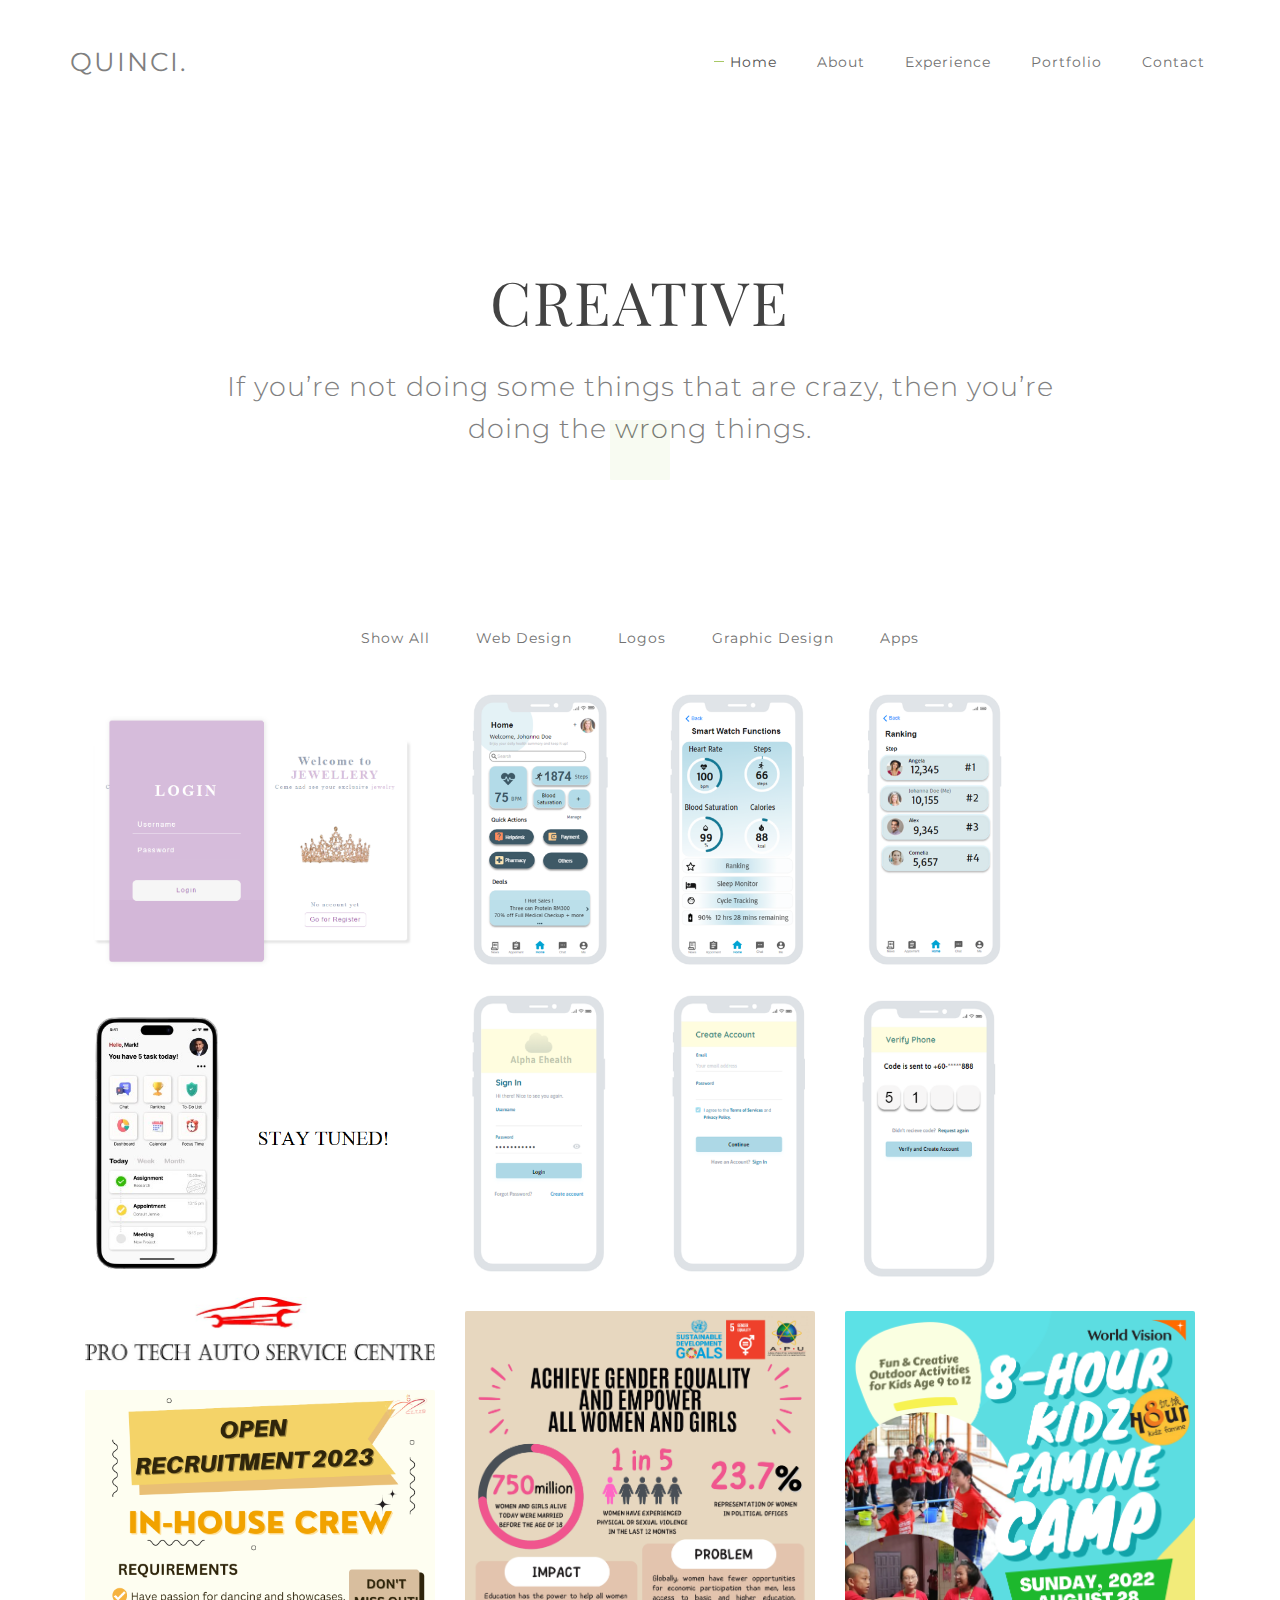
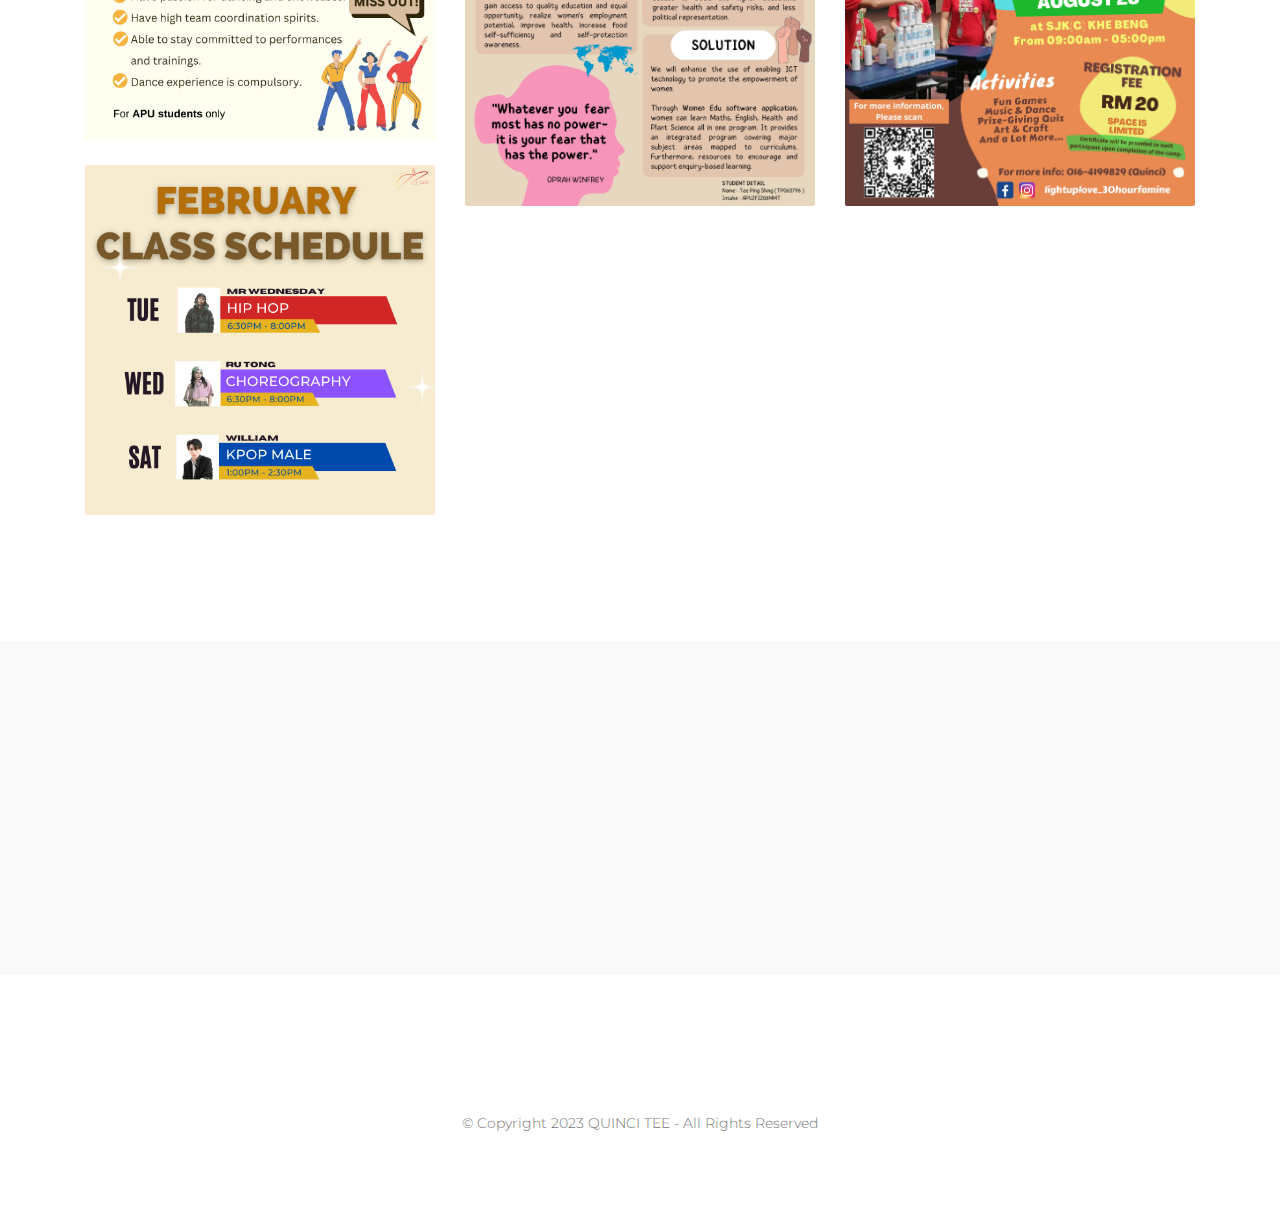
<file: index.html>
<!DOCTYPE html>
<html lang="en">
    <head>

        <meta charset="UTF-8">
        <meta http-equiv="X-UA-Compatible" content="IE=Edge">
        <meta name="description" content="">
        <meta name="keywords" content="">
        <meta name="author" content="GeTheme">
        <meta name="viewport" content="width=device-width, initial-scale=1, maximum-scale=1">

        <title>QUINCI</title>

        <!-- Bootstrap CSS -->
        <link rel="stylesheet" href="css/bootstrap.min.css"> 

        <!-- Main css -->
        <link rel="stylesheet" href="css/style.css">

        <!-- Animate CSS -->
        <link rel="stylesheet" href="css/animate.css">

        <!-- Font Awesome Icons CSS -->
        <link rel="stylesheet" href="css/font-awesome.min.css">

        <!-- Magnific-popup CSS -->
        <link rel="stylesheet" href="css/magnific-popup.css">

            <!-- Add icon library -->
            <link rel="stylesheet" href="https://cdnjs.cloudflare.com/ajax/libs/font-awesome/4.7.0/css/font-awesome.min.css">



        <!-- Google Fonts Link -->
        <link href="https://fonts.googleapis.com/css?family=Montserrat:100,200,300,400,500,600,700,800,900" rel="stylesheet" type="text/css">
        <link href="https://fonts.googleapis.com/css?family=Playfair+Display:400,700,900" rel="stylesheet" type="text/css">

    </head>
    <body>


        <!-- PRE LOADER -->

        <div class="preloader">
             <div class="sk-spinner sk-spinner-pulse"></div>
        </div>



        <!-- Navigation Section -->

        <div class="navbar navbar-default navbar-static-top">
            <div class="container">

                <div class="navbar-header">
                    <button class="navbar-toggle" data-toggle="collapse" data-target=".navbar-collapse">
                        <span class="icon icon-bar"></span>
                        <span class="icon icon-bar"></span>
                        <span class="icon icon-bar"></span>
                    </button>
                    <a href="index.html" class="navbar-brand">QUINCI.</a>
                </div>

                <div class="collapse navbar-collapse">
                    <ul class="nav navbar-nav navbar-right">
                        <li class="active"><a href="index.html">Home</a></li>
                        <li><a href="about.html">About</a></li>
                        <li><a href="service.html">Experience</a></li>
                        <li><a href="work.html">Portfolio</a></li>
                        <li><a href="contact.html">Contact</a></li>
                    </ul>
                </div>

            </div>
        </div>


        <!-- Home Section -->

        <section id="home" class="main">
            <div class="container">
                <div class="row">

                    <div class="col-md-12 col-sm-12">
                        <h1 class="wow fadeInUp head" data-wow-delay="0.6s">CREATIVE</h1>
                        <p class="wow fadeInUp lr-pd" data-wow-delay="0.8s">If you’re not doing some things that are crazy, then you’re doing the wrong things.</p>
                    </div>

                </div>
            </div>
        </section>


        <!-- Portfolio Section -->

        <section id="portfolio">
            <div class="container">
                <div class="row">

                    <div class="col-md-12 col-sm-12">

                        <!-- work section -->
                            <div class="work-section wow fadeInUp" data-wow-delay="1s">

                                <ul class="filter-wrapper clearfix">
                                     <li><a href="#" data-filter="*" class="selected opc-main-bg">Show All</a></li>
                                     <li><a href="#" class="opc-main-bg" data-filter=".web">Web Design</a></li>
                                     <li><a href="#" class="opc-main-bg" data-filter=".logos">Logos</a></li>
                                     <li><a href="#" class="opc-main-bg" data-filter=".graphics">Graphic Design</a></li>
                                     <li><a href="#" class="opc-main-bg" data-filter=".apps">Apps</a></li>
                                </ul>

                                <!-- work box section -->
                                <div class="work-box-section wow fadeInUp" data-wow-delay="1.4s">
                                    <div class="work-box-wrapper col4-work-box">

                                        <div class="work-box web col-md-4 col-sm-6">
                                            <div class="portfolio-thumb">
                                                <a href="img/portfolio1.png" class="image-popup">
                                                    <div class="portfolio-item-hover">
                                                        <i class="fa fa-plus"></i>
                                                    </div>
                                                    <img src="img/portfolio1.png" class="img-responsive" alt="Portfolio">
                                                </a>
                                            </div>
                                        </div>

                                        <div class="work-box apps col-sm-6">
                                            <div class="portfolio-thumb">
                                                <a href="img/portfolio2.png" class="image-popup">
                                                    <div class="portfolio-item-hover">
                                                        <i class="fa fa-plus"></i>
                                                    </div>
                                                    <img src="img/portfolio2.png" class="img-responsive" alt="Portfolio">
                                                </a>
                                            </div>
                                        </div>

                                        <div class="work-box apps col-sm-6">
                                            <div class="portfolio-thumb">
                                                <a href="img/portfolio3.png" class="image-popup">
                                                    <div class="portfolio-item-hover">
                                                        <i class="fa fa-plus"></i>
                                                    </div>
                                                    <img src="img/portfolio3.png" class="img-responsive" alt="Portfolio">
                                                </a>
                                            </div>
                                        </div>

                                        <div class="work-box apps col-md-4 col-sm-6">
                                            <div class="portfolio-thumb">
                                                <a href="img/portfolio4.png" class="image-popup">
                                                    <div class="portfolio-item-hover">
                                                        <i class="fa fa-plus"></i>
                                                    </div>
                                                    <img src="img/portfolio4.png" class="img-responsive" alt="Portfolio">
                                                </a>
                                            </div>
                                        </div>

                                        <div class="work-box logos col-md-4 col-sm-6">
                                            <div class="portfolio-thumb">
                                                <a href="img/portfolio5.jpg" class="image-popup">
                                                    <div class="portfolio-item-hover">
                                                        <i class="fa fa-plus"></i>
                                                    </div>
                                                    <img src="img/portfolio5.jpg" class="img-responsive" alt="Portfolio">
                                                </a>
                                            </div>
                                        </div>

                                        <div class="work-box graphics col-md-4 col-sm-6">
                                            <div class="portfolio-thumb">
                                                <a href="img/portfolio6.png" class="image-popup">
                                                    <div class="portfolio-item-hover">
                                                        <i class="fa fa-plus"></i>
                                                    </div>
                                                    <img src="img/portfolio6.png" class="img-responsive" alt="Portfolio">
                                                </a>
                                            </div>
                                        </div>

                                        <div class="work-box graphics col-md-4 col-sm-6">
                                            <div class="portfolio-thumb">
                                                <a href="img/portfolio7.png" class="image-popup">
                                                    <div class="portfolio-item-hover">
                                                        <i class="fa fa-plus"></i>
                                                    </div>
                                                    <img src="img/portfolio7.png" class="img-responsive" alt="Portfolio">
                                                </a>
                                            </div>
                                        </div>

                                        <div class="work-box graphics col-md-4 col-sm-6">
                                            <div class="portfolio-thumb">
                                                <a href="img/portfolio8.png" class="image-popup">
                                                    <div class="portfolio-item-hover">
                                                        <i class="fa fa-plus"></i>
                                                    </div>
                                                    <img src="img/portfolio8.png" class="img-responsive" alt="Portfolio">
                                                </a>
                                            </div>
                                        </div>

                                        <div class="work-box graphics col-md-4 col-sm-6">
                                            <div class="portfolio-thumb">
                                                <a href="img/portfolio9.png" class="image-popup">
                                                    <div class="portfolio-item-hover">
                                                        <i class="fa fa-plus"></i>
                                                    </div>
                                                    <img src="img/portfolio9.png" class="img-responsive" alt="Portfolio">
                                                </a>
                                            </div>
                                        </div>

                                     </div>
                                </div>

                            </div>

                    </div>

                </div>
            </div>
        </section>


        <!-- CTA Section -->

        <section id="cta" class="bg-gray">
            <div class="container">
                <div class="row">

                    <div class="col-md-offset-2 col-md-8 col-sm-12">
                        <p class="wow fadeInUp" data-wow-delay="0.4s">Passionate about designing beautiful web and app interfaces.</p>
                        <a href="about.html" class="wow fadeInUp btn btn-success" data-wow-delay="0.8s">LEARN ABOUT ME</a>
                    </div>

                </div>
            </div>
        </section>


        <!-- Footer Section -->

        <footer>
            <div class="container">
                <div class="row">

                    <div class="col-md-12 col-sm-12">
                        <div class="footer-copyright">
                            <ul class="social-icon">	
                                <li><a href="https://www.instagram.com/quinciiiii_86/" class="fa fa-instagram wow fadeInUp" data-wow-delay="0.4s"></a></li>
                                <li><a href="https://linkedin.com/in/quinci-tee-ping-shing" class="fa fa-linkedin wow fadeInUp" data-wow-delay="0.6s"></a></li>
                                <li><a href="mailto:pingshing86@gmail.com" class="fa fa-google-plus wow fadeInUp" data-wow-delay="0.8s"></a></li>
                            </ul>
                            <p class="small">&copy Copyright 2023 QUINCI TEE - All Rights Reserved</p>
                        </div>
                    </div>
                </div>
            </div>
        </footer>


        <!-- Back top -->

        <a href="#" class="go-top"><i class="fa fa-angle-up"></i></a>


        <!-- SCRIPTS -->

        <script src="js/jquery.js"></script>
        <script src="js/bootstrap.min.js"></script>
        <script src="js/wow.min.js"></script>
        <script src="js/isotope.js"></script>
        <script src="js/imagesloaded.min.js"></script>
        <script src="js/jquery.magnific-popup.min.js"></script>
        <script src="js/magnific-popup-options.js"></script>
        <script src="js/custom.js"></script>
                

    </body>
</html>
</file>
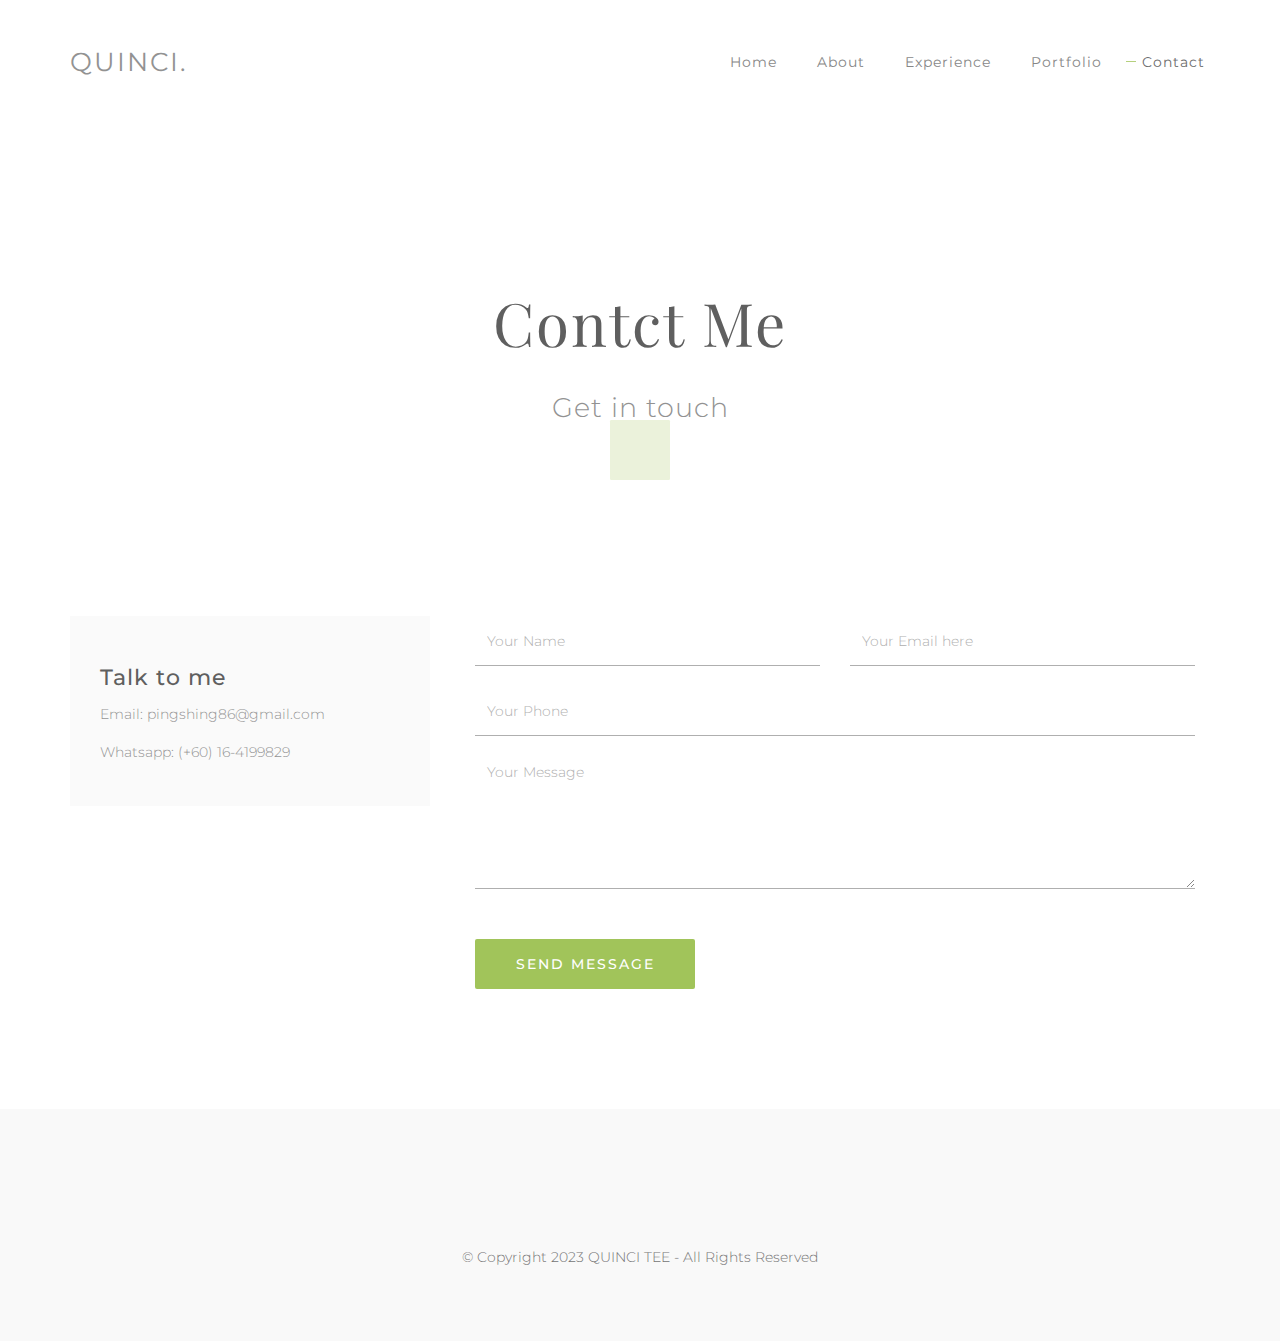
<file: contact.html>
<!DOCTYPE html>
<html lang="en">
    <head>

        <meta charset="UTF-8">
        <meta http-equiv="X-UA-Compatible" content="IE=Edge">
        <meta name="description" content="">
        <meta name="keywords" content="">
        <meta name="author" content="GeTheme">
        <meta name="viewport" content="width=device-width, initial-scale=1, maximum-scale=1">

        <title>Miniml - Portfolio HTML Template</title>

        <!-- Bootstrap CSS -->
        <link rel="stylesheet" href="css/bootstrap.min.css"> 

        <!-- Main css -->
        <link rel="stylesheet" href="css/style.css">

        <!-- Animate CSS -->
        <link rel="stylesheet" href="css/animate.css">

        <!-- Font Awesome Icons CSS -->
        <link rel="stylesheet" href="css/font-awesome.min.css">

        <!-- Magnific-popup CSS -->
        <link rel="stylesheet" href="css/magnific-popup.css">

            <!-- Add icon library -->
            <link rel="stylesheet" href="https://cdnjs.cloudflare.com/ajax/libs/font-awesome/4.7.0/css/font-awesome.min.css">


        <!-- Google Fonts Link -->
        <link href="https://fonts.googleapis.com/css?family=Montserrat:100,200,300,400,500,600,700,800,900" rel="stylesheet" type="text/css">
        <link href="https://fonts.googleapis.com/css?family=Playfair+Display:400,700,900" rel="stylesheet" type="text/css">

    </head>
    <body>


        <!-- PRE LOADER -->

        <div class="preloader">
             <div class="sk-spinner sk-spinner-pulse"></div>
        </div>



        <!-- Navigation Section -->

        <div class="navbar navbar-default navbar-static-top">
            <div class="container">

                <div class="navbar-header">
                    <button class="navbar-toggle" data-toggle="collapse" data-target=".navbar-collapse">
                        <span class="icon icon-bar"></span>
                        <span class="icon icon-bar"></span>
                        <span class="icon icon-bar"></span>
                    </button>
                    <a href="index.html" class="navbar-brand">QUINCI.</a>
                </div>

                <div class="collapse navbar-collapse">
                    <ul class="nav navbar-nav navbar-right">
                        <li><a href="index.html">Home</a></li>
                        <li><a href="about.html">About</a></li>
                        <li><a href="service.html">Experience</a></li>
                        <li><a href="work.html">Portfolio</a></li>
                        <li class="active"><a href="contact.html">Contact</a></li>
                    </ul>
                </div>

            </div>
        </div>


        <!-- Home Section -->

        <section id="home" class="main-contact">
            <div class="container">
                <div class="row">

                    <div class="col-md-12 col-sm-12">
                        <h1 class="wow fadeInUp head" data-wow-delay="0.6s">Contct Me</h1>
                        <p class="wow fadeInUp lr-pd" data-wow-delay="0.8s">Get in touch</p>
                    </div>

                </div>
            </div>
        </section>


        <!-- Contact Section -->

        <section id="contact">
            <div class="container">
                <div class="row">
                    
                    <div class="wow fadeInUp col-md-4 col-sm-4" data-wow-delay="0.6s">
                        <div class="contact-detail">

                            <div class="contact-detail-1">
                                <h3>Talk to me</h3>
                                <p class="small">Email: pingshing86@gmail.com</p>
                                <p class="small">Whatsapp: (+60) 16-4199829</p>
                            </div>

                        </div>
                    </div>

                    <div class="wow fadeInUp col-md-8 col-sm-8" data-wow-delay="0.4s">
                        <form action="contact.php" method="post">
                            <div class="col-md-6 col-sm-6">
                                <input type="text" class="form-control" placeholder="Your Name" required>
                            </div>

                            <div class="col-md-6 col-sm-6">
                                <input type="email" class="form-control" placeholder="Your Email here" required>
                            </div>

                            <div class="col-md-12 col-sm-12">
                                <input type="tel" class="form-control" placeholder="Your Phone" required>
                                <textarea class="form-control" placeholder="Your Message" rows="6" required></textarea>
                            </div>

                            <div class="col-md-4 col-sm-6">
                                <input type="submit" class="form-control" value="Send Message">
                            </div>
                        </form>
                    </div>

                </div>
            </div>
        </section>


        <!-- Footer Section -->

        <footer class="bg-gray">
            <div class="container">
                <div class="row">

                    <div class="col-md-12 col-sm-12">
                        <div class="footer-copyright">
                            <ul class="social-icon">	
                                <li><a href="https://www.instagram.com/quinciiiii_86/" class="fa fa-instagram wow fadeInUp" data-wow-delay="0.4s"></a></li>
                                <li><a href="https://linkedin.com/in/quinci-tee-ping-shing" class="fa fa-linkedin wow fadeInUp" data-wow-delay="0.6s"></a></li>
                                <li><a href="mailto:pingshing86@gmail.com" class="fa fa-google-plus wow fadeInUp" data-wow-delay="0.8s"></a></li>
                            </ul>
                            <p class="small">&copy Copyright 2023 QUINCI TEE - All Rights Reserved</p>
                        </div>
                    </div>

                </div>
            </div>
        </footer>


        <!-- Back top -->

        <a href="#" class="go-top"><i class="fa fa-angle-up"></i></a>


        <!-- SCRIPTS -->

        <script src="js/jquery.js"></script>
        <script src="js/bootstrap.min.js"></script>
        <script src="js/wow.min.js"></script>
        <script src="js/custom.js"></script>

    </body>
</html>
</file>
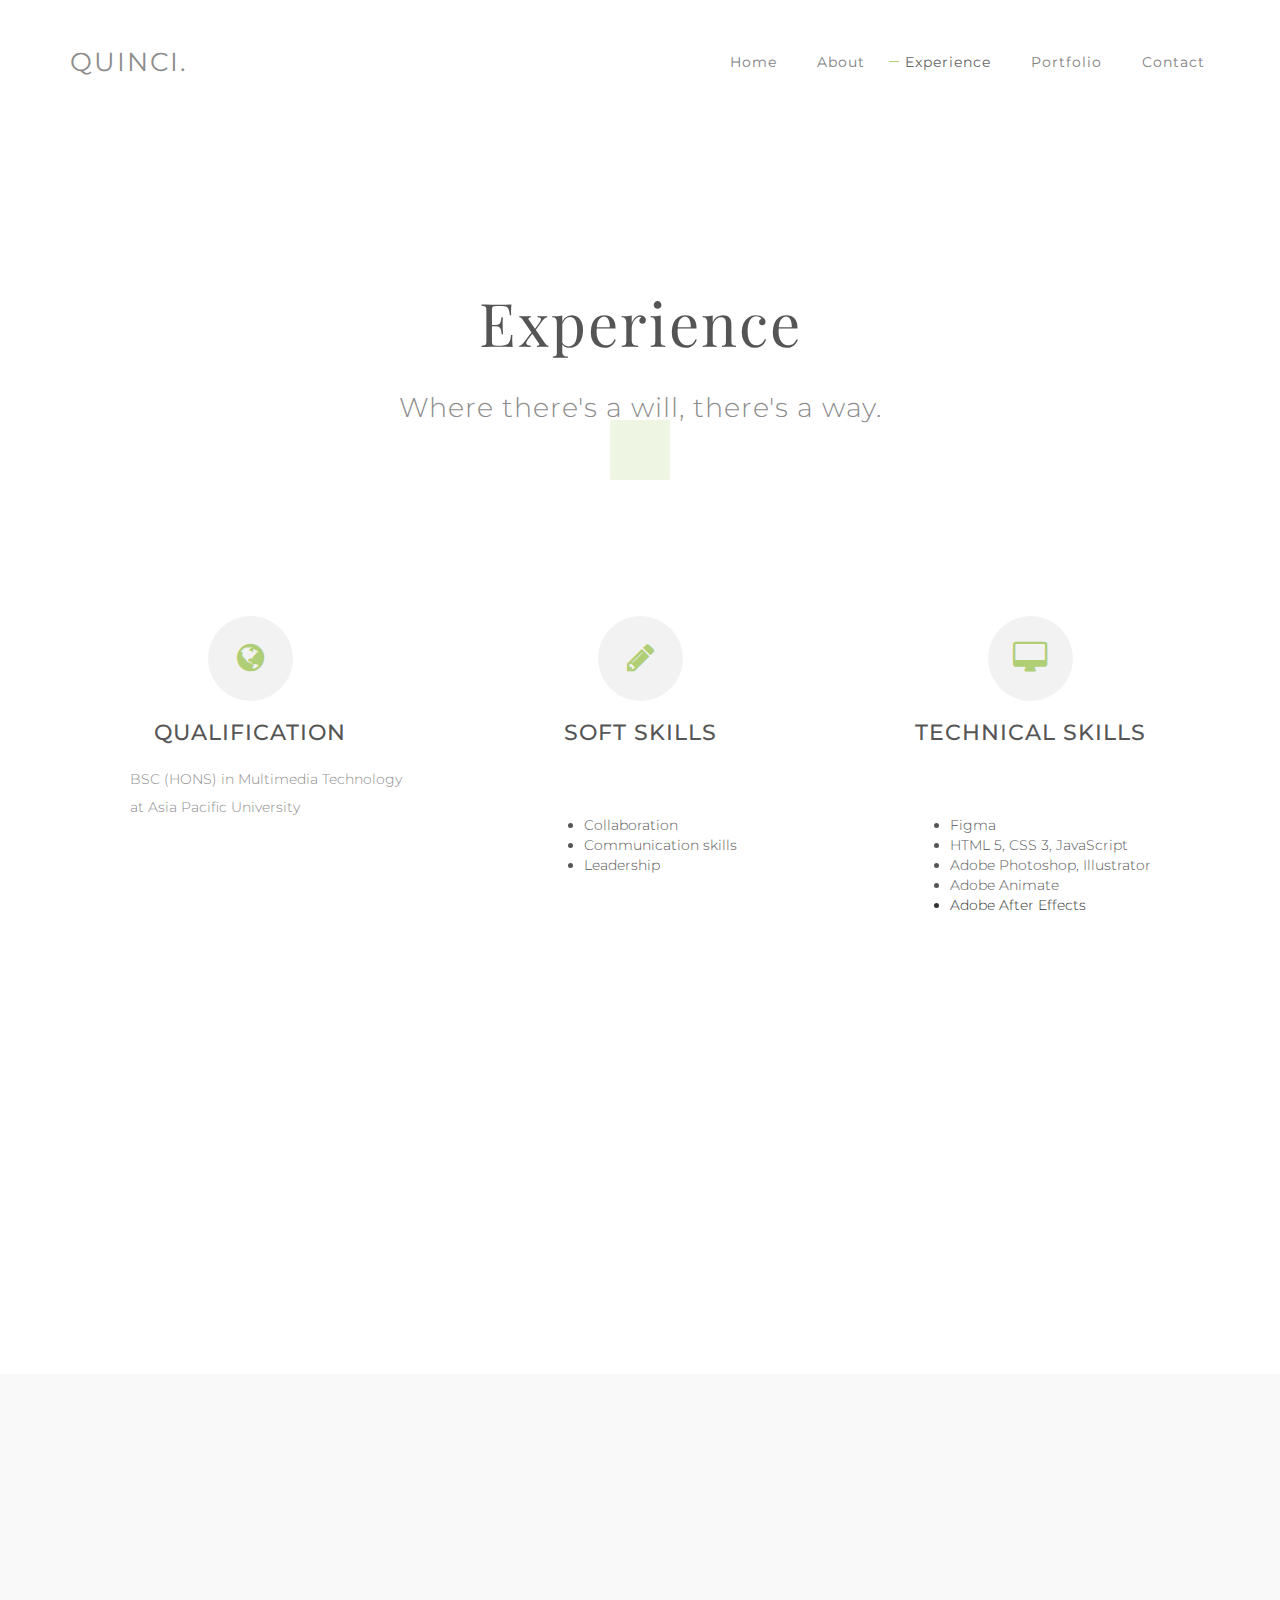
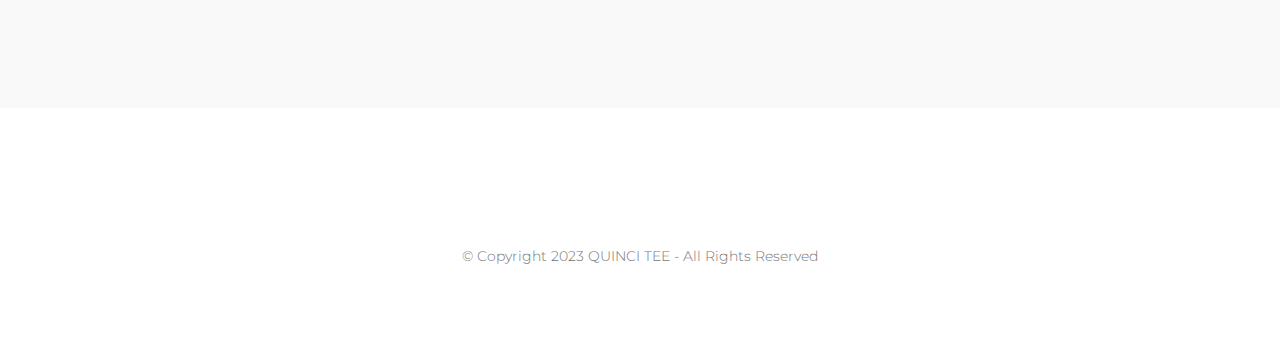
<file: service.html>
<!DOCTYPE html>
<html lang="en">
    <head>

        <meta charset="UTF-8">
        <meta http-equiv="X-UA-Compatible" content="IE=Edge">
        <meta name="description" content="">
        <meta name="keywords" content="">
        <meta name="author" content="GeTheme">
        <meta name="viewport" content="width=device-width, initial-scale=1, maximum-scale=1">

        <title>QUINCI</title>

        <!-- Bootstrap CSS -->
        <link rel="stylesheet" href="css/bootstrap.min.css"> 

        <!-- Main css -->
        <link rel="stylesheet" href="css/style.css">

        <!-- Animate CSS -->
        <link rel="stylesheet" href="css/animate.css">

        <!-- Font Awesome Icons CSS -->
        <link rel="stylesheet" href="css/font-awesome.min.css">

        <!-- Magnific-popup CSS -->
        <link rel="stylesheet" href="css/magnific-popup.css">

         <!-- Add icon library -->
         <link rel="stylesheet" href="https://cdnjs.cloudflare.com/ajax/libs/font-awesome/4.7.0/css/font-awesome.min.css">


        <!-- Google Fonts Link -->
        <link href="https://fonts.googleapis.com/css?family=Montserrat:100,200,300,400,500,600,700,800,900" rel="stylesheet" type="text/css">
        <link href="https://fonts.googleapis.com/css?family=Playfair+Display:400,700,900" rel="stylesheet" type="text/css">

    </head>
    <body>

        <!-- PRE LOADER -->

        <div class="preloader">
             <div class="sk-spinner sk-spinner-pulse"></div>
        </div>



        <!-- Navigation Section -->

        <div class="navbar navbar-default navbar-static-top">
            <div class="container">

                <div class="navbar-header">
                    <button class="navbar-toggle" data-toggle="collapse" data-target=".navbar-collapse">
                        <span class="icon icon-bar"></span>
                        <span class="icon icon-bar"></span>
                        <span class="icon icon-bar"></span>
                    </button>
                    <a href="index.html" class="navbar-brand">QUINCI.</a>
                </div>

                <div class="collapse navbar-collapse">
                    <ul class="nav navbar-nav navbar-right">
                        <li><a href="index.html">Home</a></li>
                        <li><a href="about.html">About</a></li>
                        <li class="active"><a href="service.html">Experience</a></li>
                        <li><a href="work.html">Portfolio</a></li>
                        <li><a href="contact.html">Contact</a></li>
                    </ul>
                </div>

            </div>
        </div>


        <!-- Home Section -->

        <section id="home" class="main-service">
            <div class="container">
                <div class="row">

                    <div class="col-md-12 col-sm-12">
                        <h1 class="wow fadeInUp head" data-wow-delay="0.6s">Experience</h1>
                        <p class="wow fadeInUp lr-pd" data-wow-delay="0.8s">Where there's a will, there's a way.</p>
                    </div>

                </div>
            </div>
        </section>


        <!-- Service Section -->

        <section id="service">
            <div class="container">
                <div class="row">

                    <div class="wow fadeInUp col-md-4 col-sm-6" data-wow-delay="1.2s">
                        <div class="bg-white">
                            <i class="fa fa-globe"></i>
                                <h3>QUALIFICATION</h3>
                                <ul class="myUL"> 
                                <p class="small">BSC (HONS) in Multimedia Technology at Asia Pacific University</ul>                               </p>
                        </div>
                    </div>

                    <div class="wow fadeInUp col-md-4 col-sm-6" data-wow-delay="0.8s">
                        <div class="bg-white">
                            <i class="fa fa-pencil"></i>
                                <h3>SOFT SKILLS</h3>
                                <p class="small">
                                    <ul class="myUL"> 
                                        <li>Collaboration</li>
                                        <li>Communication skills</li>
                                        <li>Leadership</li>
                                        </ul>
                                </p>
                        </div>
                    </div>

                    <div class="wow fadeInUp col-md-4 col-sm-6" data-wow-delay="0.2s">
                        <div class="bg-white">
                            <i class="fa fa-desktop"></i>
                                <h3>TECHNICAL SKILLS</h3>
                                <p class="small">
                                    <ul class="myUL"> 
                                    <li>Figma</li>
                                    <li>HTML 5, CSS 3, JavaScript</li>
                                    <li>Adobe Photoshop, Illustrator</li>
                                    <li>Adobe Animate</li>
                                    <li>Adobe After Effects</li>
                                    </ul>
                                    </p>
                        </div>
                    </div>


                    <div class="wow fadeInUp col-md-4 col-sm-6" data-wow-delay="0.4s">
                        <div class="bg-white">
                            <i class="fa fa-code"></i>
                                <h3>PROJECTS</h3>
                                <p class="small">
                                    <ul class="myUL"> 
                                    <li>Develop Indoor Map with GOOGLE AppSheet</li>
                                    <li>UI TIMEMEE - Time Management Smartphone Application</li>
                                    <li>UI ALPHA HEALTH - Healthcare Smartphone Application</li>
                                    </ul>
                                </p>
                        </div>
                    </div>

                    <div class="wow fadeInUp col-md-4 col-sm-6" data-wow-delay="0.6s">
                        <div class="bg-white">
                            <i class="fa fa-user"></i>
                                <h3>LEADERSHIP</h3>
                                <p class="small">
                                    <ul class="myUL">
                                    <li>Camp Leader of World Vision 30-Hour Famine Camp 2022</li>
                                    <li>Head design depaerment of APU Dance Club 2023</li>
                                    <li>Maybank Students Ambassador 2023</li>
                                </ul>
                                </p>
                        </div>
                    </div>

                

                    <div class="wow fadeInUp col-md-4 col-sm-6" data-wow-delay="1s">
                        <div class="bg-white">
                            <i class="fa fa-flag-o"></i>
                                <h3>EXTRACURRICULAR</h3>
                                <p class="small">
                                    <ul class="myUL"> 
                                    <li>Performer of INTI CNY Charity Night 2023</li>
                                    <li>Performer of JAPAN x Malaysia Cultural Carnival 2023</li>
                                    <li>Performer of Asia Honesty Awards 2022</li>
                                    <li>Penang Bridge International Marathon 2022 - HALF MARATHON 21KM</li>
                                    </ul>
                                </li>
                                </p>
                        </div>
                    </div>

                </div>
            </div>
        </section>


        <!-- CTA Section -->

        <section id="cta" class="bg-gray">
            <div class="container">
                <div class="row">

                    <div class="col-md-offset-2 col-md-8 col-sm-12">
                        <p class="wow fadeInUp" data-wow-delay="0.4s">Passionate about designing beautiful web and app interfaces.</p>
                        <a href="work.html" class="wow fadeInUp btn btn-success" data-wow-delay="0.8s">CHECK MY WORKS</a>
                    </div>

                </div>
            </div>
        </section>


        <!-- Footer Section -->

        <footer>
            <div class="container">
                <div class="row">

                    <div class="col-md-12 col-sm-12">
                        <div class="footer-copyright">
                            <ul class="social-icon">	
                                <li><a href="https://www.instagram.com/quinciiiii_86/" class="fa fa-instagram wow fadeInUp" data-wow-delay="0.4s"></a></li>
                                <li><a href="https://linkedin.com/in/quinci-tee-ping-shing" class="fa fa-linkedin wow fadeInUp" data-wow-delay="0.6s"></a></li>
                                <li><a href="mailto:pingshing86@gmail.com" class="fa fa-google-plus wow fadeInUp" data-wow-delay="0.8s"></a></li>
                            </ul>
                            <p class="small">&copy Copyright 2023 QUINCI TEE - All Rights Reserved</p>
                        </div>
                    </div>
                </div>
            </div>
        </footer>


        <!-- Back top -->

        <a href="#" class="go-top"><i class="fa fa-angle-up"></i></a>


        <!-- SCRIPTS -->

        <script src="js/jquery.js"></script>
        <script src="js/bootstrap.min.js"></script>
        <script src="js/wow.min.js"></script>
        <script src="js/custom.js"></script>

    </body>
</html>
</file>
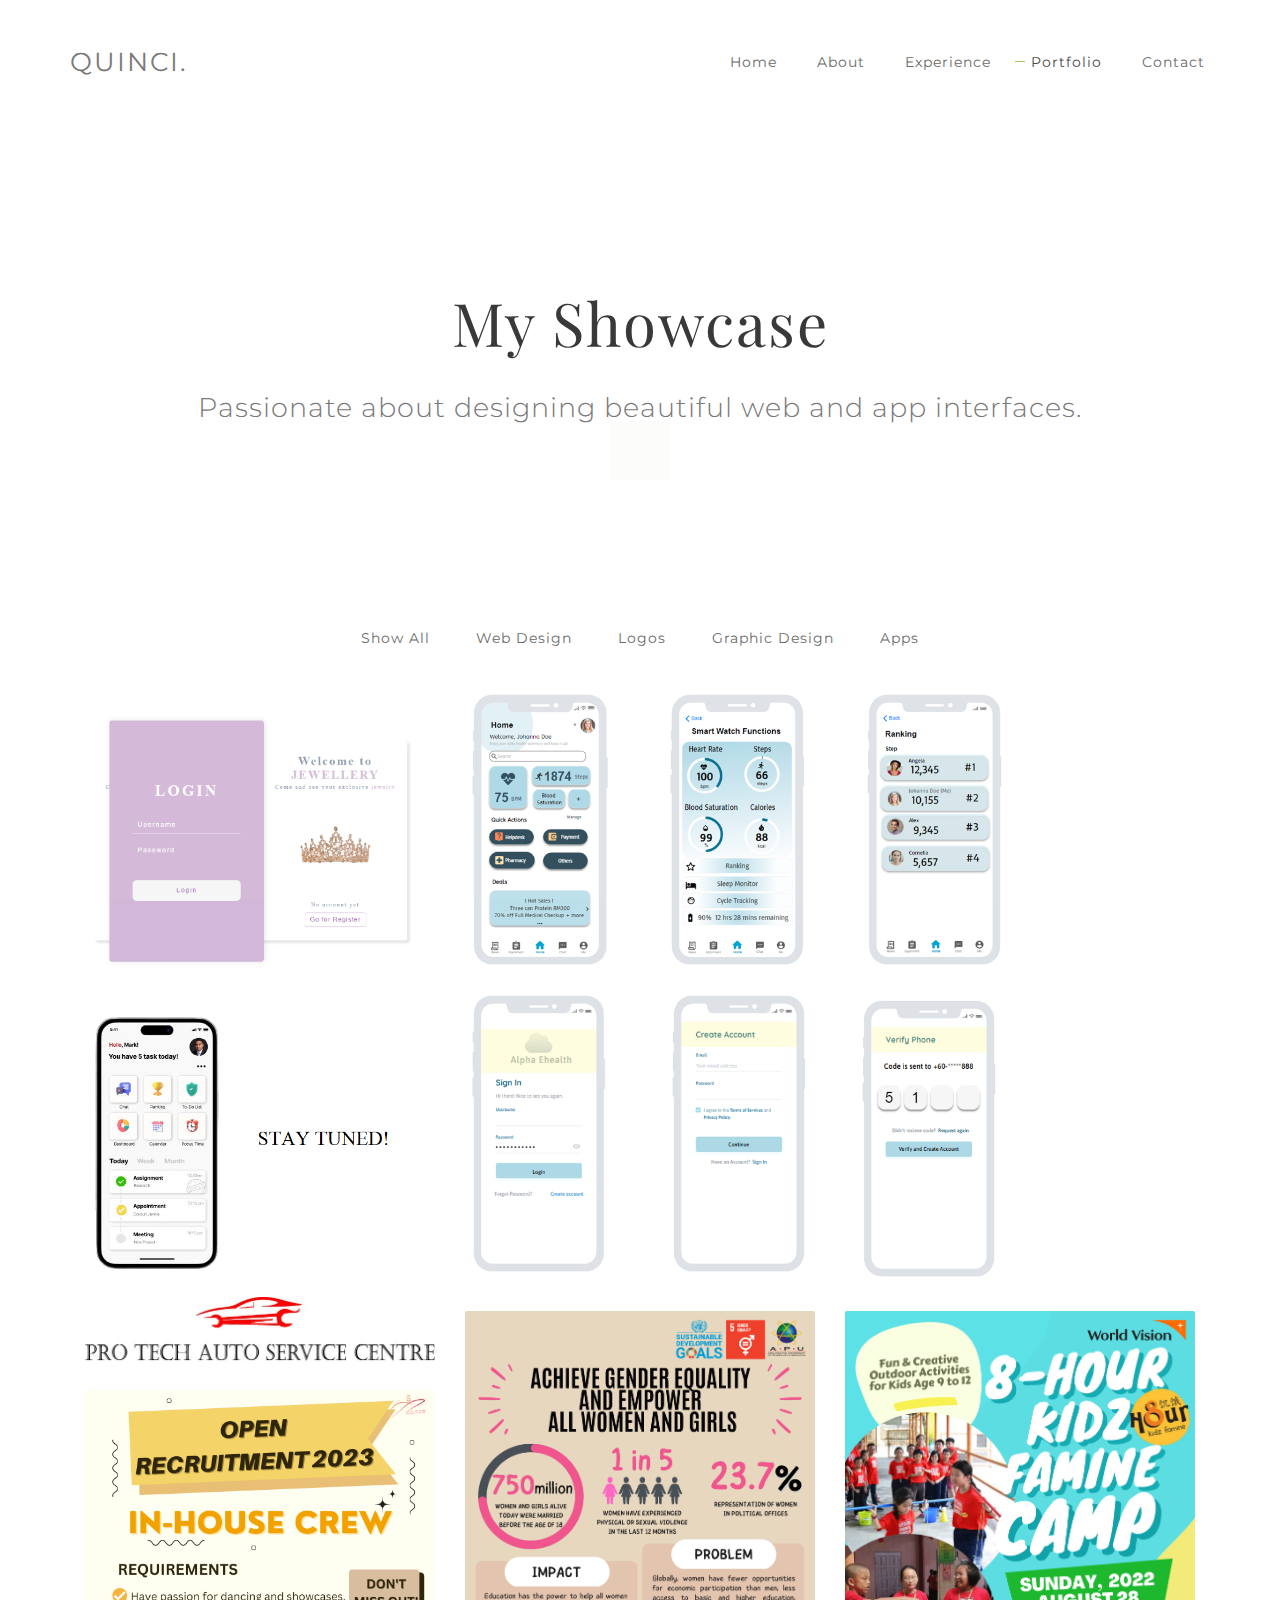
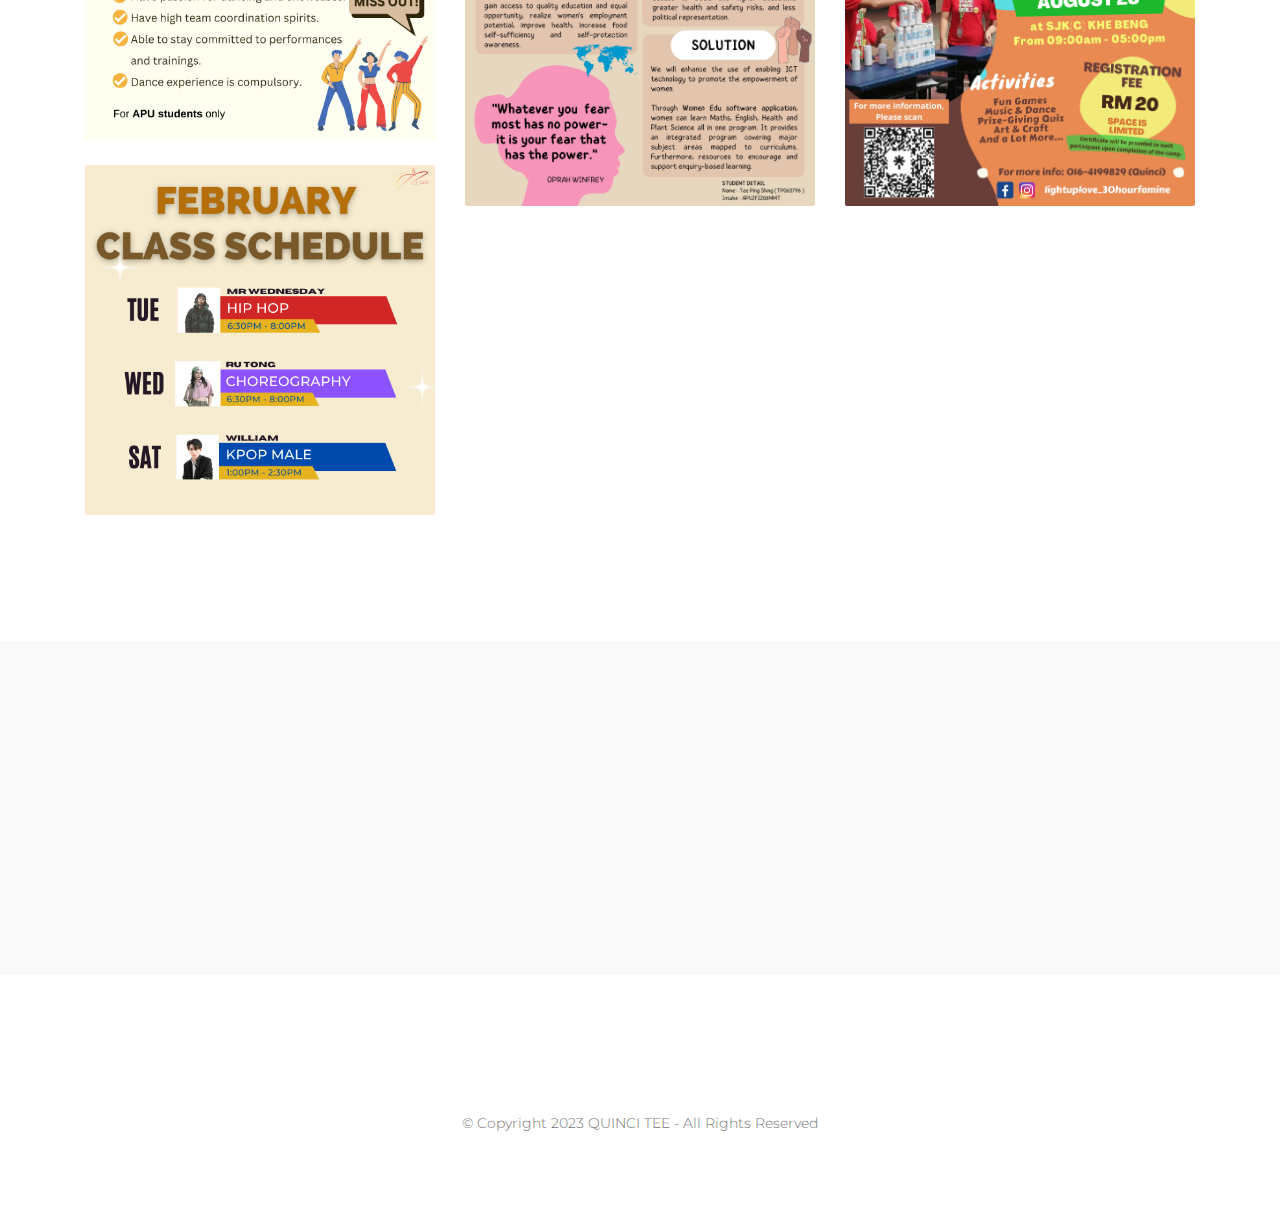
<file: work.html>
<!DOCTYPE html>
<html lang="en">
    <head>

        <meta charset="UTF-8">
        <meta http-equiv="X-UA-Compatible" content="IE=Edge">
        <meta name="description" content="">
        <meta name="keywords" content="">
        <meta name="author" content="GeTheme">
        <meta name="viewport" content="width=device-width, initial-scale=1, maximum-scale=1">

        <title>Miniml - Portfolio HTML Template</title>

        <!-- Bootstrap CSS -->
        <link rel="stylesheet" href="css/bootstrap.min.css"> 

        <!-- Main css -->
        <link rel="stylesheet" href="css/style.css">

        <!-- Animate CSS -->
        <link rel="stylesheet" href="css/animate.css">

        <!-- Font Awesome Icons CSS -->
        <link rel="stylesheet" href="css/font-awesome.min.css">

        <!-- Magnific-popup CSS -->
        <link rel="stylesheet" href="css/magnific-popup.css">

            <!-- Add icon library -->
            <link rel="stylesheet" href="https://cdnjs.cloudflare.com/ajax/libs/font-awesome/4.7.0/css/font-awesome.min.css">



        <!-- Google Fonts Link -->
        <link href="https://fonts.googleapis.com/css?family=Montserrat:100,200,300,400,500,600,700,800,900" rel="stylesheet" type="text/css">
        <link href="https://fonts.googleapis.com/css?family=Playfair+Display:400,700,900" rel="stylesheet" type="text/css">

    </head>
    <body>

        <!-- PRE LOADER -->

        <div class="preloader">
             <div class="sk-spinner sk-spinner-pulse"></div>
        </div>



        <!-- Navigation Section -->

        <div class="navbar navbar-default navbar-static-top">
            <div class="container">

                <div class="navbar-header">
                    <button class="navbar-toggle" data-toggle="collapse" data-target=".navbar-collapse">
                        <span class="icon icon-bar"></span>
                        <span class="icon icon-bar"></span>
                        <span class="icon icon-bar"></span>
                    </button>
                    <a href="index.html" class="navbar-brand">QUINCI.</a>
                </div>

                <div class="collapse navbar-collapse">
                    <ul class="nav navbar-nav navbar-right">
                        <li><a href="index.html">Home</a></li>
                        <li><a href="about.html">About</a></li>
                        <li><a href="service.html">Experience</a></li>
                        <li class="active"><a href="work.html">Portfolio</a></li>
                        <li><a href="contact.html">Contact</a></li>
                    </ul>
                </div>

            </div>
        </div>


        <!-- Home Section -->

        <section id="home" class="main-work">
            <div class="container">
                <div class="row">

                    <div class="col-md-12 col-sm-12">
                            <h1 class="wow fadeInUp head" data-wow-delay="0.6s">My Showcase</h1>
                            <p class="wow fadeInUp lr-pd" data-wow-delay="0.8s">Passionate about designing beautiful web and app interfaces.</p>
                       </div>

                </div>
            </div>
        </section>


        <!-- Portfolio Section -->

        <section id="portfolio">
            <div class="container">
                <div class="row">

                    <div class="col-md-12 col-sm-12">

                         <!-- work section -->
                         <div class="work-section wow fadeInUp" data-wow-delay="1s">

                            <ul class="filter-wrapper clearfix">
                                 <li><a href="#" data-filter="*" class="selected opc-main-bg">Show All</a></li>
                                 <li><a href="#" class="opc-main-bg" data-filter=".web">Web Design</a></li>
                                 <li><a href="#" class="opc-main-bg" data-filter=".logos">Logos</a></li>
                                 <li><a href="#" class="opc-main-bg" data-filter=".graphics">Graphic Design</a></li>
                                 <li><a href="#" class="opc-main-bg" data-filter=".apps">Apps</a></li>
                            </ul>

                            <!-- work box section -->
                            <div class="work-box-section wow fadeInUp" data-wow-delay="1.4s">
                                <div class="work-box-wrapper col4-work-box">

                                    <div class="work-box web col-md-4 col-sm-6">
                                        <div class="portfolio-thumb">
                                            <a href="img/portfolio1.png" class="image-popup">
                                                <div class="portfolio-item-hover">
                                                    <i class="fa fa-plus"></i>
                                                </div>
                                                <img src="img/portfolio1.png" class="img-responsive" alt="Portfolio">
                                            </a>
                                        </div>
                                    </div>

                                    <div class="work-box apps col-sm-6">
                                        <div class="portfolio-thumb">
                                            <a href="img/portfolio2.png" class="image-popup">
                                                <div class="portfolio-item-hover">
                                                    <i class="fa fa-plus"></i>
                                                </div>
                                                <img src="img/portfolio2.png" class="img-responsive" alt="Portfolio">
                                            </a>
                                        </div>
                                    </div>

                                    <div class="work-box apps col-sm-6">
                                        <div class="portfolio-thumb">
                                            <a href="img/portfolio3.png" class="image-popup">
                                                <div class="portfolio-item-hover">
                                                    <i class="fa fa-plus"></i>
                                                </div>
                                                <img src="img/portfolio3.png" class="img-responsive" alt="Portfolio">
                                            </a>
                                        </div>
                                    </div>

                                    <div class="work-box apps col-md-4 col-sm-6">
                                        <div class="portfolio-thumb">
                                            <a href="img/portfolio4.png" class="image-popup">
                                                <div class="portfolio-item-hover">
                                                    <i class="fa fa-plus"></i>
                                                </div>
                                                <img src="img/portfolio4.png" class="img-responsive" alt="Portfolio">
                                            </a>
                                        </div>
                                    </div>

                                    <div class="work-box logos col-md-4 col-sm-6">
                                        <div class="portfolio-thumb">
                                            <a href="img/portfolio5.jpg" class="image-popup">
                                                <div class="portfolio-item-hover">
                                                    <i class="fa fa-plus"></i>
                                                </div>
                                                <img src="img/portfolio5.jpg" class="img-responsive" alt="Portfolio">
                                            </a>
                                        </div>
                                    </div>

                                    <div class="work-box graphics col-md-4 col-sm-6">
                                        <div class="portfolio-thumb">
                                            <a href="img/portfolio6.png" class="image-popup">
                                                <div class="portfolio-item-hover">
                                                    <i class="fa fa-plus"></i>
                                                </div>
                                                <img src="img/portfolio6.png" class="img-responsive" alt="Portfolio">
                                            </a>
                                        </div>
                                    </div>

                                    <div class="work-box graphics col-md-4 col-sm-6">
                                        <div class="portfolio-thumb">
                                            <a href="img/portfolio7.png" class="image-popup">
                                                <div class="portfolio-item-hover">
                                                    <i class="fa fa-plus"></i>
                                                </div>
                                                <img src="img/portfolio7.png" class="img-responsive" alt="Portfolio">
                                            </a>
                                        </div>
                                    </div>

                                    <div class="work-box graphics col-md-4 col-sm-6">
                                        <div class="portfolio-thumb">
                                            <a href="img/portfolio8.png" class="image-popup">
                                                <div class="portfolio-item-hover">
                                                    <i class="fa fa-plus"></i>
                                                </div>
                                                <img src="img/portfolio8.png" class="img-responsive" alt="Portfolio">
                                            </a>
                                        </div>
                                    </div>

                                    <div class="work-box graphics col-md-4 col-sm-6">
                                        <div class="portfolio-thumb">
                                            <a href="img/portfolio9.png" class="image-popup">
                                                <div class="portfolio-item-hover">
                                                    <i class="fa fa-plus"></i>
                                                </div>
                                                <img src="img/portfolio9.png" class="img-responsive" alt="Portfolio">
                                            </a>
                                        </div>
                                    </div>

                                 </div>
                            </div>

                        </div>


                    </div>

                </div>
            </div>
        </section>


        <!-- CTA Section -->

        <section id="cta" class="bg-gray">
            <div class="container">
                <div class="row">

                    <div class="col-md-offset-2 col-md-8 col-sm-12">
                        <p class="wow fadeInUp" data-wow-delay="0.4s">CONTACT ME</p>
                        <a href="contact.html" class="wow fadeInUp btn btn-success" data-wow-delay="0.8s">GET IN TOUCH</a>
                    </div>

                </div>
            </div>
        </section>


        <!-- Footer Section -->

        <footer>
            <div class="container">
                <div class="row">

                    <div class="col-md-12 col-sm-12">
                        <div class="footer-copyright">
                            <ul class="social-icon">	
                                <li><a href="https://www.instagram.com/quinciiiii_86/" class="fa fa-instagram wow fadeInUp" data-wow-delay="0.4s"></a></li>
                                <li><a href="https://linkedin.com/in/quinci-tee-ping-shing" class="fa fa-linkedin wow fadeInUp" data-wow-delay="0.6s"></a></li>
                                <li><a href="mailto:pingshing86@gmail.com" class="fa fa-google-plus wow fadeInUp" data-wow-delay="0.8s"></a></li>
                            </ul>
                            <p class="small">&copy Copyright 2023 QUINCI TEE - All Rights Reserved</p>
                        </div>
                    </div>
                </div>
            </div>
        </footer>


        <!-- Back top -->

        <a href="#" class="go-top"><i class="fa fa-angle-up"></i></a>


        <!-- SCRIPTS -->

        <script src="js/jquery.js"></script>
        <script src="js/bootstrap.min.js"></script>
        <script src="js/isotope.js"></script>
        <script src="js/imagesloaded.min.js"></script>
        <script src="js/jquery.magnific-popup.min.js"></script>
        <script src="js/magnific-popup-options.js"></script>
        <script src="js/wow.min.js"></script>
        <script src="js/custom.js"></script>

    </body>
</html>
</file>
<file: css/style.css>
body {
	background: #ffffff;
    font-family: 'Montserrat', sans-serif;
    font-style: normal;
	font-weight: 300;
    overflow-x: hidden;
}



/*---------------------------------------
    Typorgraphy              
-----------------------------------------*/

h1,h2 {
  font-family: 'Playfair Display', serif;
  font-weight: 400;
  letter-spacing: 1px;
}
h3,h4,h5,h6 {
  font-family: 'Montserrat', sans-serif;
  font-weight: 500;
  letter-spacing: 1px;
}

h1 {
    font-size: 60px;
    letter-spacing: 2px;
    margin-bottom: 0px;
}

h2 {
  font-size: 32px;
  padding-bottom: 12px;
}

h3 {
  font-size: 22px;
}

h4 {
  font-weight: 400;
}

p {
    color: #757575;
    font-size: 20px;
    font-weight: 300;
    line-height: 30px;
}

.small {
  font-size: 14px;
  line-height: 28px;
}
#service .small {
  padding: 10px 20px 20px 20px;
}




/*---------------------------------------
    General               
-----------------------------------------*/

html{
  -webkit-font-smoothing: antialiased;
}

a {
  color: #a1c45a;
  -webkit-transition: 0.5s;
  -o-transition: 0.5s;
  transition: 0.5s;
  text-decoration: none !important;
}
a:hover, a:active, a:focus {
  color: #a1c45a;
  outline: none;
}

* {
  -webkit-box-sizing: border-box;
  -moz-box-sizing: border-box;
  box-sizing: border-box;
}

*:before,
*:after {
  -webkit-box-sizing: border-box;
  -moz-box-sizing: border-box;
  box-sizing: border-box;
}

.section-title {
  position: relative;
  margin-bottom: 62px;
  text-align: center;
}

#portfolio,
#cta,
#team, #service,
#contact {
  padding-top: 100px;
  padding-bottom: 100px;
}

#portfolio,
#service, #contact {
  padding-top: 10px;
}

#cta,
#team, #service,
footer {
  text-align: center;
}

#portfolio img,
#team img {
  border-radius: 2px;
  width: 100%;
}

.bg-gray {
  background-color: #f9f9f9;
}

.bg-dark {
  background-color: #202020;
}

.head {
  display: block;
  height: 80px;
  position: relative;
    text-align: center;
}
.lr-pd {
    padding-left: 10%;
    padding-right: 10%;
}


/*---------------------------------------
    Preloader section              
-----------------------------------------*/

.preloader {
  position: fixed;
  top: 0;
  left: 0;
  width: 100%;
  height: 100%;
  z-index: 99999;
  display: flex;
  flex-flow: row nowrap;
  justify-content: center;
  align-items: center;
  background: none repeat scroll 0 0 #ffffff;
}

.sk-spinner-pulse {
  width: 60px;
  height: 60px;
  background-color: #a1c45a;
  border-radius: 2%;
  -webkit-animation: sk-pulseScaleOut 1s infinite ease-in-out;
          animation: sk-pulseScaleOut 1s infinite ease-in-out; }

@-webkit-keyframes sk-pulseScaleOut {
  0% {
    -webkit-transform: scale(0);
            transform: scale(0); }
  100% {
    -webkit-transform: scale(1);
            transform: scale(1);
    opacity: 0; } }

@keyframes sk-pulseScaleOut {
  0% {
    -webkit-transform: scale(0);
            transform: scale(0); }
  100% {
    -webkit-transform: scale(1);
            transform: scale(1);
    opacity: 0; } }




/*---------------------------------------
    Navigation section              
-----------------------------------------*/

.navbar-default {
    background: #ffffff;
    border: none;
    box-shadow: 0px;
    padding-top: 22px;
    margin: 0 !important;
}

.navbar-default .navbar-brand {
  color: #757575;
  font-size: 26px;
  font-weight: 400;
  text-transform: uppercase;
  letter-spacing: 2px;
  line-height: 50px;
  margin: 0;
}

.navbar-default .navbar-nav li a {
    color: #656565;
    font-size: 14px;
    font-weight: 400;
    line-height: 50px;
    letter-spacing: 1px;
    -webkit-transition: all 0.4s ease-in-out;
    transition: all 0.4s ease-in-out;
    padding-right: 20px;
    padding-left: 20px;
}

.navbar-default .navbar-nav > li a:hover {
    color: #444 !important;
}

.navbar-default .navbar-nav > li > a:hover,
.navbar-default .navbar-nav > li > a:focus {
    color: #606060;
    background-color: transparent;
}

.navbar-default .navbar-nav > .active > a,
.navbar-default .navbar-nav > .active > a:hover,
.navbar-default .navbar-nav > .active > a:focus {
    color: #444;
    background-color: transparent;
}

.navbar-default .navbar-toggle {
     border: none;
     padding-top: 10px;
  }

.navbar-default .navbar-toggle .icon-bar {
    border-color: transparent;
  }

.navbar-default .navbar-toggle:hover,
.navbar-default .navbar-toggle:focus { 
  background-color: transparent;
}

.navbar-default .navbar-nav > .active > ::before {
    position: absolute;
    content: '';
    background-color: #a1c45a;
    height: 1px;
    width: 10px;
    margin-top: 24px;
    left: 4px;
}


/*---------------------------------------
    Main section              
-----------------------------------------*/

.main-about,
.main-service, .main-contact,
.main-work {
    height: 70vh;
    text-align: center;
}




/*---------------------------------------
    Home section              
-----------------------------------------*/

#home {
    display: -webkit-box;
    display: -webkit-flex;
     display: -ms-flexbox;
    display: flex;
    -webkit-box-align: center;
    -webkit-align-items: center;
    -ms-flex-align: center;
     align-items: center;
    height: 56vh;
    position: relative;
}

#home p {
  font-size: 27px;
  line-height: 42px;
  letter-spacing: 1px;
  padding-top: 18px;
  text-align: center;

}




/*---------------------------------------
   CTA section              
-----------------------------------------*/

#cta p {
  color: #666;
  font-size: 24px;
  line-height: 42px;
}

#cta .btn {
  background-color: #a1c45a;
  border: 2px solid transparent;
  color: #ffffff;
  font-size: 14px;
  font-weight: 500;
  border-radius: 2px;
  letter-spacing: 1px;
  padding: 12px 36px 14px;
  margin-top: 32px;
  transition: all 0.4s ease-in-out;
}

#cta .btn:hover {
  background-color: #222;
}



/*---------------------------------------
    About section              
-----------------------------------------*/

#about {
  padding-top: 40px;
  padding-bottom: 40px;
}

#about h3 {
  text-align: center;
}

#about .chart {
  position: relative;
  text-align: center;
}

#about .chart-icon {
  position: absolute;
  left:50%;
  top:50%;
  margin:-40px 0 0 -34px;
  width: 68px;
  height: 68px;
  line-height: 68px;
  border-radius:50%;
  background-color: #f0f0f0;
  color: #242424;
}

#about .chart-icon .fa {
  position: absolute;
  top:50%;
  margin-top: -12px;
  left:0;
  width: 100%;
  font-size: 24px;
}


/*---------------------------------------
   Team section              
-----------------------------------------*/

#team h4 {
  padding-bottom: 12px;
}

#team .team-thumb {
  width: 100%;
  margin-bottom: 32px;
  position: relative;
  left: 170%;
}

#team .team-overlay {
  color: #ffffff;
  position: absolute;
  bottom: 0px;
  width: 100%;
  height: 90px;
  overflow: hidden;
  transition: height 450ms;
}

#team .team-thumb:hover .team-overlay {
  height: 100%;
  background-color: #ffffff;
  color: #222;
  padding-top: 30%;
  opacity: 0.9;
}

#team .team-thumb:hover h4 {
  color: #a1c45a;
}


/*---------------------------------------
    Service section              
-----------------------------------------*/

#service .fa {
  background-color: #f0f0f0;
  border-radius: 100px;
  cursor: pointer;
  color: #a1c45a;
  font-size: 32px;
  width: 85px;
  height: 85px;
  line-height: 85px;
  text-align: center;
  transition: all 0.4s ease-in-out;
  position: relative;
  top: 0px;
}

#service .fa:hover {
  background-color: #222;
  color: #ffffff;
  transform: scale(1);
  top: -5px;
}

#service .small {
  padding-bottom: 40px;
}

ul.myUL {
  display: inline-block;
  text-align: left;
}


/*---------------------------------------
    Portfolio section              
-----------------------------------------*/

.portfolio-thumb {
  margin: 0;
  overflow: hidden;
  position: relative;
}



.portfolio-item-hover {
  position: absolute;
  overflow: hidden;
  z-index: 1;
  top:0;
  left: 0;
  width: 100%;
  height: 100%;
  opacity: 0;
  color: #a1c45a;
  -webkit-transition: all 0.3s;
  transition: all 0.3s;
}

.portfolio-item-hover:after {
  content: "";
  position: absolute;
  z-index: -1;
  top: 0;
  right: 0;
  bottom: 0;
  left: 0;
  -webkit-transition: all 0.6s;
  transition: all 0.6s;
}

.portfolio-item-hover .fa{
  position: absolute;
  top:50%;
  left: 50%;
  -webkit-transform: translate(-50%, -50%);
  -ms-transform: translate(-50%, -50%);
  -o-transform: translate(-50%, -50%);
  transform: translate(-50%, -50%);
  font-size: 16px;
  font-weight: normal;
  background-color: #ffffff;
  border-radius: 2px;
  width: 60px;
  height: 60px;
  line-height: 60px;
  text-align: center;
}

.portfolio-thumb a:hover .portfolio-item-hover {
  opacity: 1;
}

.portfolio-thumb a:hover .portfolio-item-hover:after {
  opacity: 1;
}

/*filter css*/
.filter-wrapper {
    width: 100%;
    padding: 0px;
    margin-bottom: 32px;
    overflow: hidden;
    text-align: center;
}

.filter-wrapper li {
    display: inline-block;
    margin: 4px;
}

.filter-wrapper li a {
    border-radius: 4px;
    color: #666;
    font-size: 14px;
    font-weight: 400;
    letter-spacing: 1px;
    padding: 8px 17px;
    display: block;
    text-decoration: none;
    -webkit-transition: all 0.4s ease-in-out;
  transition: all 0.4s ease-in-out;
}
.filter-wrapper li a:hover,
.filter-wrapper li a:focus {
  color: #a1c45a;
}

/*worktope box css*/
.work-box-section {
    width: 100%;
}

.work-box-wrapper {
    width: 100%;
    padding: 0;
    clear: both;
    position: relative;
}

.work-box {
    position: relative;
    min-height: 50px;
    float: left;
    overflow: hidden;
    margin-bottom: 25px;
}

.work-box > a {
    display: block;
    width: 100%;
    height: 100%;
    overflow: hidden;
} 

.fluid-img {
    width: 100%;
    display: block;
}

.mfp-with-zoom .mfp-container,
.mfp-with-zoom.mfp-bg {
  opacity: 0;
  -webkit-backface-visibility: hidden;
  /* ideally, transition speed should match zoom duration */
  -webkit-transition: all 0.3s ease-out;
  -moz-transition: all 0.3s ease-out;
  -o-transition: all 0.3s ease-out;
  transition: all 0.3s ease-out;
}

.mfp-with-zoom.mfp-ready .mfp-container {
  opacity: 1;
}

.mfp-with-zoom.mfp-ready.mfp-bg {
  opacity: 0.8;
}

.mfp-with-zoom.mfp-removing .mfp-container,
.mfp-with-zoom.mfp-removing.mfp-bg {
  opacity: 0;
}
/*---------------------------------------
   Contact         
-----------------------------------------*/

#contact form .form-control {
  background: transparent;
  border: none;
  border-bottom: 1px solid #999;
  border-radius: 0px;
  box-shadow: none;
  font-size: 14px;
  margin-bottom: 20px;
  transition: all 0.4s ease-in-out;
}

#contact form .form-control:focus {
  border-bottom: 2px solid #333;
}

#contact form input {
  height: 50px;
}

#contact form input[type="submit"] {
    border-radius: 2px;
  background-color: #a1c45a;
  border: none;
  font-weight: 500;
  letter-spacing: 2px;
  color: #ffffff;
  text-transform: uppercase;
  margin-top: 30px;
}

#contact form input[type="submit"]:hover {
  background-color: #222;
}

#contact .contact-detail {
    padding: 30px;
    background-color: #f9f9f9;
}
#contact .contact-detail-2 {
  padding-top: 6px;
}

#contact #google-map iframe {
  border: none;
  width: 100%;
  height: 350px;
}



/*---------------------------------------
   Footer section              
-----------------------------------------*/

footer {
  padding-top: 60px;
  padding-bottom: 60px;
}

footer .footer-link ul {
  margin: 0;
  padding: 0;
  position: relative;
}

footer .footer-link ul li {
  list-style: none;
  display: inline-block;
  padding: 22px;
}

footer .footer-link ul li a {
  color: #666;
  transition: all 0.4s ease-in-out;
  text-decoration: none;
}

footer .footer-link ul li a:hover {
  color: #a1c45a;
}

footer .footer-copyright {
  padding-top: 16px;
}

footer .footer-copyright p {
  padding-top: 8px;
}



/*---------------------------------------
   Social icon             
-----------------------------------------*/

.social-icon {
    position: relative;
    padding: 0;
    margin: 0;
}

.social-icon li {
    display: inline-block;
    list-style: none;
}

.social-icon li a{
    color: #666;
    border-radius: 2px;
    cursor: pointer;
    font-size: 16px;
    text-decoration: none;
    transition: all 0.4s ease-in-out;
    width: 50px;
    height: 50px;
    line-height: 50px;
    text-align: center;
    vertical-align: middle;
    position: relative;
    top: 0px;
}

.social-icon li a:hover {
    background: #a1c45a;
    color: #ffffff;
    top: -5px;
}





/*---------------------------------------
   Back top         
-----------------------------------------*/

.go-top {
  background-color: #ffffff;
  box-shadow: 1px 1.732px 12px 0px rgba( 0, 0, 0, .14 ), 1px 1.732px 3px 0px rgba( 0, 0, 0, .12 );
  border-radius: 2px;
  transition : all 1s ease;
  bottom: 2em;
  right: 2em;
  color: #333;
  font-size: 22px;
  display: none;
  position: fixed;
  text-decoration: none;
  width: 35px;
  height: 35px;
  line-height: 30px;
  text-align: center;
}

.go-top:hover {
    background: #a1c45a;
    color: #ffffff;
}



/*---------------------------------------
   Mobile Responsive         
-----------------------------------------*/

@media (max-width: 980px) {

  #home {
    height: 32vh;
  }

  #home p {
    font-size: 23px;
  }

  .filter-wrapper li a {
    padding: 8px 12px;
  }

  #about .chart {
    margin-top: 32px;
  }

  #cta p {
    font-size: 24px;
  }

}



@media (max-width: 768px) {

  body {
    text-align: center;
  }

  h1 {
    font-size: 48px;
  }

  #portfolio,
  #cta,
  #team, #service,
  #contact {
  padding-top: 80px;
  padding-bottom: 80px;
}

}



@media (max-width: 767px) {

  .navbar-default {
    text-align: center;
    padding-top: 0px;
  }

  .navbar-default .navbar-brand {
    line-height: 25px;
  }

  .navbar-default .navbar-nav li a {
    line-height: 35px;
  }

  footer .footer-link ul li {
    padding: 8px;
  }

}



@media (max-width: 650px) {

  #home {
    height: 100vh;
  }

  h1 {
    font-size: 30px;
  }

  #home p,
  #cta p {
    font-size: 18px;
    line-height: 32px;
  }

  .filter-wrapper {
    text-align: center;
  }

  .filter-wrapper li a {
    padding: 4px;
  }

  #contact .contact-detail-1 {
    padding-top: 32px;
  }


}
</file>
